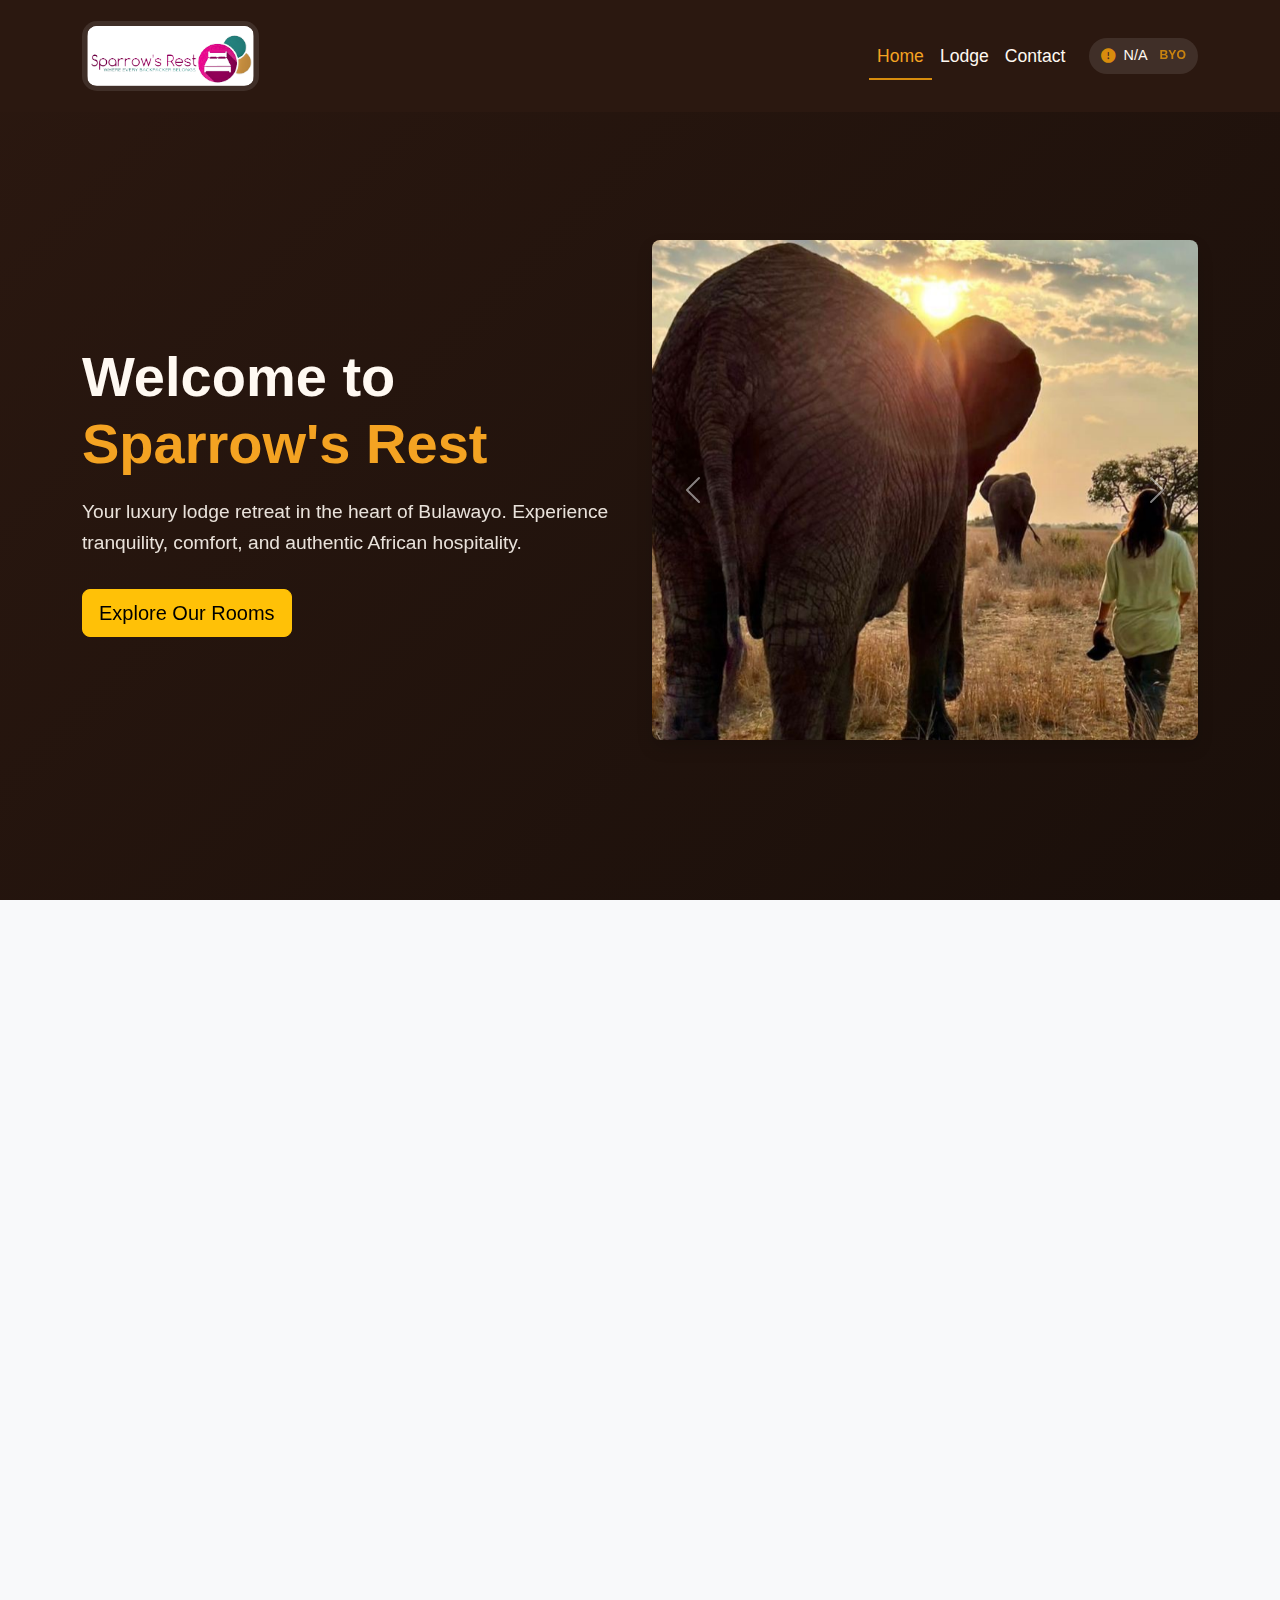
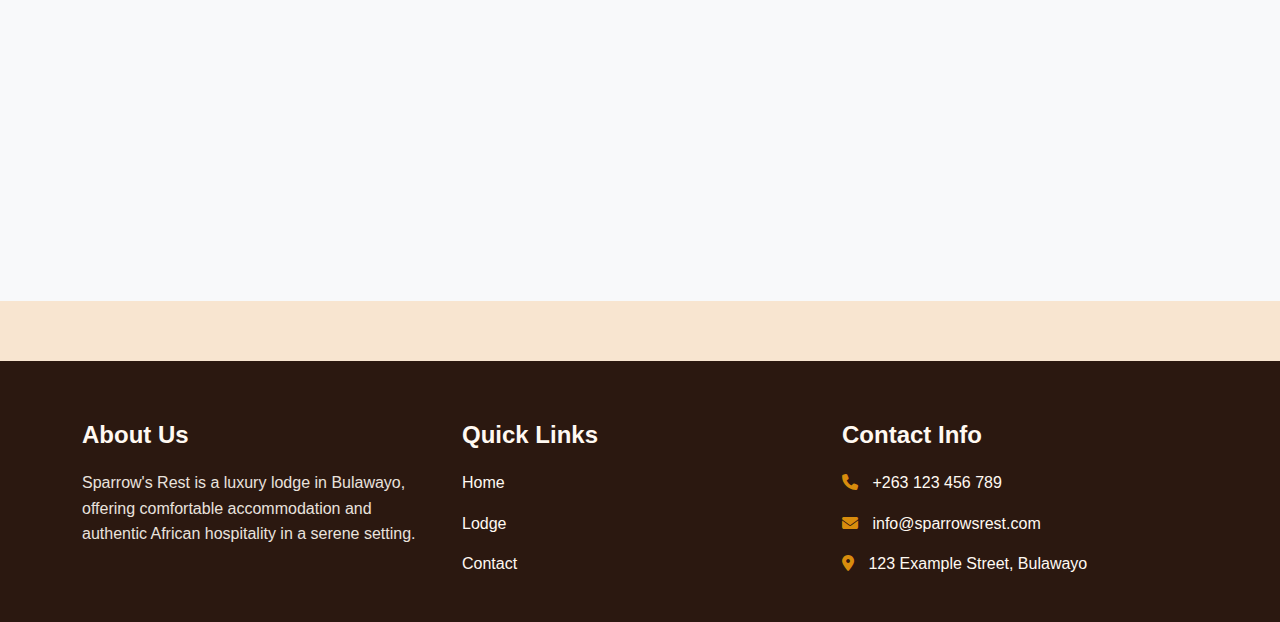
<file: index.html>
<!DOCTYPE html>
<html lang="en">
<head>
    <meta charset="UTF-8">
    <meta name="viewport" content="width=device-width, initial-scale=1.0">
    <meta http-equiv="X-UA-Compatible" content="IE=edge">
    <meta http-equiv="Content-Security-Policy" content="default-src 'self' https:; script-src 'self' https://cdn.jsdelivr.net https://unpkg.com https://cdnjs.cloudflare.com 'unsafe-inline'; style-src 'self' https://cdn.jsdelivr.net https://unpkg.com https://cdnjs.cloudflare.com 'unsafe-inline'; img-src 'self' data: https:; font-src 'self' https://cdnjs.cloudflare.com data:; connect-src 'self' https://api.openweathermap.org;">
    <meta http-equiv="X-Frame-Options" content="DENY">
    <meta http-equiv="X-Content-Type-Options" content="nosniff">
    <meta name="referrer" content="strict-origin-when-cross-origin">
    <title>Sparrow's Rest | Luxury Lodge Retreat</title>
    
    <!-- Bootstrap 5 CSS -->
    <link href="https://cdn.jsdelivr.net/npm/bootstrap@5.3.0/dist/css/bootstrap.min.css" rel="stylesheet">
    
    <!-- Font Awesome 6 -->
    <link href="https://cdnjs.cloudflare.com/ajax/libs/font-awesome/6.4.0/css/all.min.css" rel="stylesheet">
    
    <!-- AOS Animation Library -->
    <link href="https://unpkg.com/aos@2.3.1/dist/aos.css" rel="stylesheet">
    
    <!-- Custom CSS -->
    <link rel="stylesheet" href="styles.css">
</head>
<body>
    <!-- Navbar -->
    <nav class="navbar navbar-expand-lg navbar-dark fixed-top">
        <div class="container">
            <a class="navbar-brand" href="index.html">
                <img src="images/sparrows_rest.svg" alt="Sparrow's Rest Logo" class="logo">
            </a>
            
            <button class="navbar-toggler navbar-toggler-white" type="button" data-bs-toggle="collapse" data-bs-target="#navbarNav">
                <span class="navbar-toggler-icon"></span>
            </button>
            
            <div class="collapse navbar-collapse" id="navbarNav">
                <ul class="navbar-nav ms-auto">
                    <li class="nav-item">
                        <a class="nav-link active" href="./">Home</a>
                    </li>
                    <li class="nav-item">
                        <a class="nav-link" href="rooms.html">Lodge</a>
                    </li>
                    <li class="nav-item">
                        <a class="nav-link" href="contact.html">Contact</a>
                    </li>
                </ul>
                <div class="weather-widget ms-3">
                    <i class="fas fa-sun"></i>
                    <span id="temperature">Loading...</span>
                    <span class="city-code">BYO</span>
                </div>
            </div>
        </div>
    </nav>

    <!-- Hero Section -->
    <section id="home" class="hero">
        <div class="container h-100">
            <div class="row h-100 align-items-center">
                <div class="col-lg-6" data-aos="fade-right">
                    <h1>Welcome to <span class="highlight">Sparrow's Rest</span></h1>
                    <p class="lead">Your luxury lodge retreat in the heart of Bulawayo. Experience tranquility, comfort, and authentic African hospitality.</p>
                    <a href="rooms.html" class="btn btn-warning btn-lg">Explore Our Rooms</a>
                </div>
                <div class="col-lg-6" data-aos="fade-left">
                    <div id="heroCarousel" class="carousel slide carousel-fade" data-bs-ride="carousel">
                        <div class="carousel-inner rounded-3 shadow">
                            <div class="carousel-item active">
                                <img src="images/carousel_1.jpg" class="d-block w-100" alt="Sparrow's Rest Exterior">
                            </div>
                            <div class="carousel-item">
                                <img src="images/carousel_2.jpg" class="d-block w-100" alt="Garden View">
                            </div>
                            <div class="carousel-item">
                                <img src="images/carousel_3.jpg" class="d-block w-100" alt="Room Interior">
                            </div>
                        </div>
                        <button class="carousel-control-prev" type="button" data-bs-target="#heroCarousel" data-bs-slide="prev">
                            <span class="carousel-control-prev-icon"></span>
                        </button>
                        <button class="carousel-control-next" type="button" data-bs-target="#heroCarousel" data-bs-slide="next">
                            <span class="carousel-control-next-icon"></span>
                        </button>
                    </div>
                </div>
            </div>
        </div>
    </section>

    <!-- Attractions Section -->
    <section id="attractions" class="section-padding bg-light">
        <div class="container">
            <h2 class="text-center mb-5" data-aos="fade-up">Local Attractions & Activities</h2>
            <div class="row g-4">
                <div class="col-md-6 col-lg-4" data-aos="fade-up" data-aos-delay="100">
                    <div class="attraction-card">
                        <img src="images/khami.jpg" alt="Khami Ruins" class="img-fluid">
                        <div class="attraction-info">
                            <h3>Khami Ruins</h3>
                            <p>Explore this UNESCO World Heritage site featuring impressive stone structures and rich history.</p>
                            <div class="attraction-details">
                                <span class="distance"><i class="fas fa-map-marker-alt"></i> 22km away</span>
                                <span class="duration"><i class="fas fa-clock"></i> Half-day trip</span>
                            </div>
                        </div>
                    </div>
                </div>
                
                <div class="col-md-6 col-lg-4" data-aos="fade-up" data-aos-delay="200">
                    <div class="attraction-card">
                        <img src="images/matopo.jpg" alt="Matobo National Park" class="img-fluid">
                        <div class="attraction-info">
                            <h3>Matobo National Park</h3>
                            <p>Home to ancient rock art, diverse wildlife, and Cecil Rhodes' grave site with panoramic views.</p>
                            <div class="attraction-details">
                                <span class="distance"><i class="fas fa-map-marker-alt"></i> 35km away</span>
                                <span class="duration"><i class="fas fa-clock"></i> Full-day trip</span>
                            </div>
                        </div>
                    </div>
                </div>

                <div class="col-md-6 col-lg-4" data-aos="fade-up" data-aos-delay="300">
                    <div class="attraction-card">
                        <img src="images/museum.jpg" alt="Railway Museum" class="img-fluid">
                        <div class="attraction-info">
                            <h3>Railway Museum</h3>
                            <p>Discover Zimbabwe's railway heritage with vintage steam locomotives and historical exhibits.</p>
                            <div class="attraction-details">
                                <span class="distance"><i class="fas fa-map-marker-alt"></i> 3km away</span>
                                <span class="duration"><i class="fas fa-clock"></i> 2-3 hours</span>
                            </div>
                        </div>
                    </div>
                </div>
            </div>

            <!-- Activities Section -->
            <div class="activities-section mt-5">
                <h3 class="text-center mb-4" data-aos="fade-up">Available Activities</h3>
                <div class="row g-4">
                    <div class="col-md-4" data-aos="fade-up">
                        <div class="activity-item">
                            <i class="fas fa-hiking"></i>
                            <h4>Guided Nature Walks</h4>
                            <p>Explore local flora and fauna with our experienced guides</p>
                        </div>
                    </div>
                    <div class="col-md-4" data-aos="fade-up" data-aos-delay="100">
                        <div class="activity-item">
                            <i class="fas fa-camera"></i>
                            <h4>Photography Tours</h4>
                            <p>Capture the beauty of Matobo's landscapes and wildlife</p>
                        </div>
                    </div>
                    <div class="col-md-4" data-aos="fade-up" data-aos-delay="200">
                        <div class="activity-item">
                            <i class="fas fa-paint-brush"></i>
                            <h4>Cultural Workshops</h4>
                            <p>Learn about local crafts and traditional practices</p>
                        </div>
                    </div>
                </div>
            </div>
        </div>
    </section>

    <!-- Footer -->
    <footer class="footer">
        <div class="container">
            <div class="row">
                <div class="col-lg-4">
                    <h4>About Us</h4>
                    <p>Sparrow's Rest is a luxury lodge in Bulawayo, offering comfortable accommodation and authentic African hospitality in a serene setting.</p>
                </div>
                <div class="col-lg-4">
                    <h4>Quick Links</h4>
                    <ul class="footer-links">
                        <li><a href="index.html">Home</a></li>
                        <li><a href="rooms.html">Lodge</a></li>
                        <li><a href="contact.html">Contact</a></li>
                    </ul>
                </div>
                <div class="col-lg-4">
                    <h4>Contact Info</h4>
                    <ul class="footer-links">
                        <li><i class="fas fa-phone"></i> +263 123 456 789</li>
                        <li><i class="fas fa-envelope"></i> info@sparrowsrest.com</li>
                        <li><i class="fas fa-map-marker-alt"></i> 123 Example Street, Bulawayo</li>
                    </ul>
                </div>
            </div>
        </div>
    </footer>

    <!-- Back to Top Button -->
    <button id="backToTop" class="back-to-top">
        <i class="fas fa-arrow-up"></i>
    </button>

    <!-- Scripts -->
    <script src="https://cdn.jsdelivr.net/npm/bootstrap@5.3.0/dist/js/bootstrap.bundle.min.js"></script>
    <script src="https://unpkg.com/aos@2.3.1/dist/aos.js"></script>
    <script src="script.js"></script>
</body>
</html>
</file>
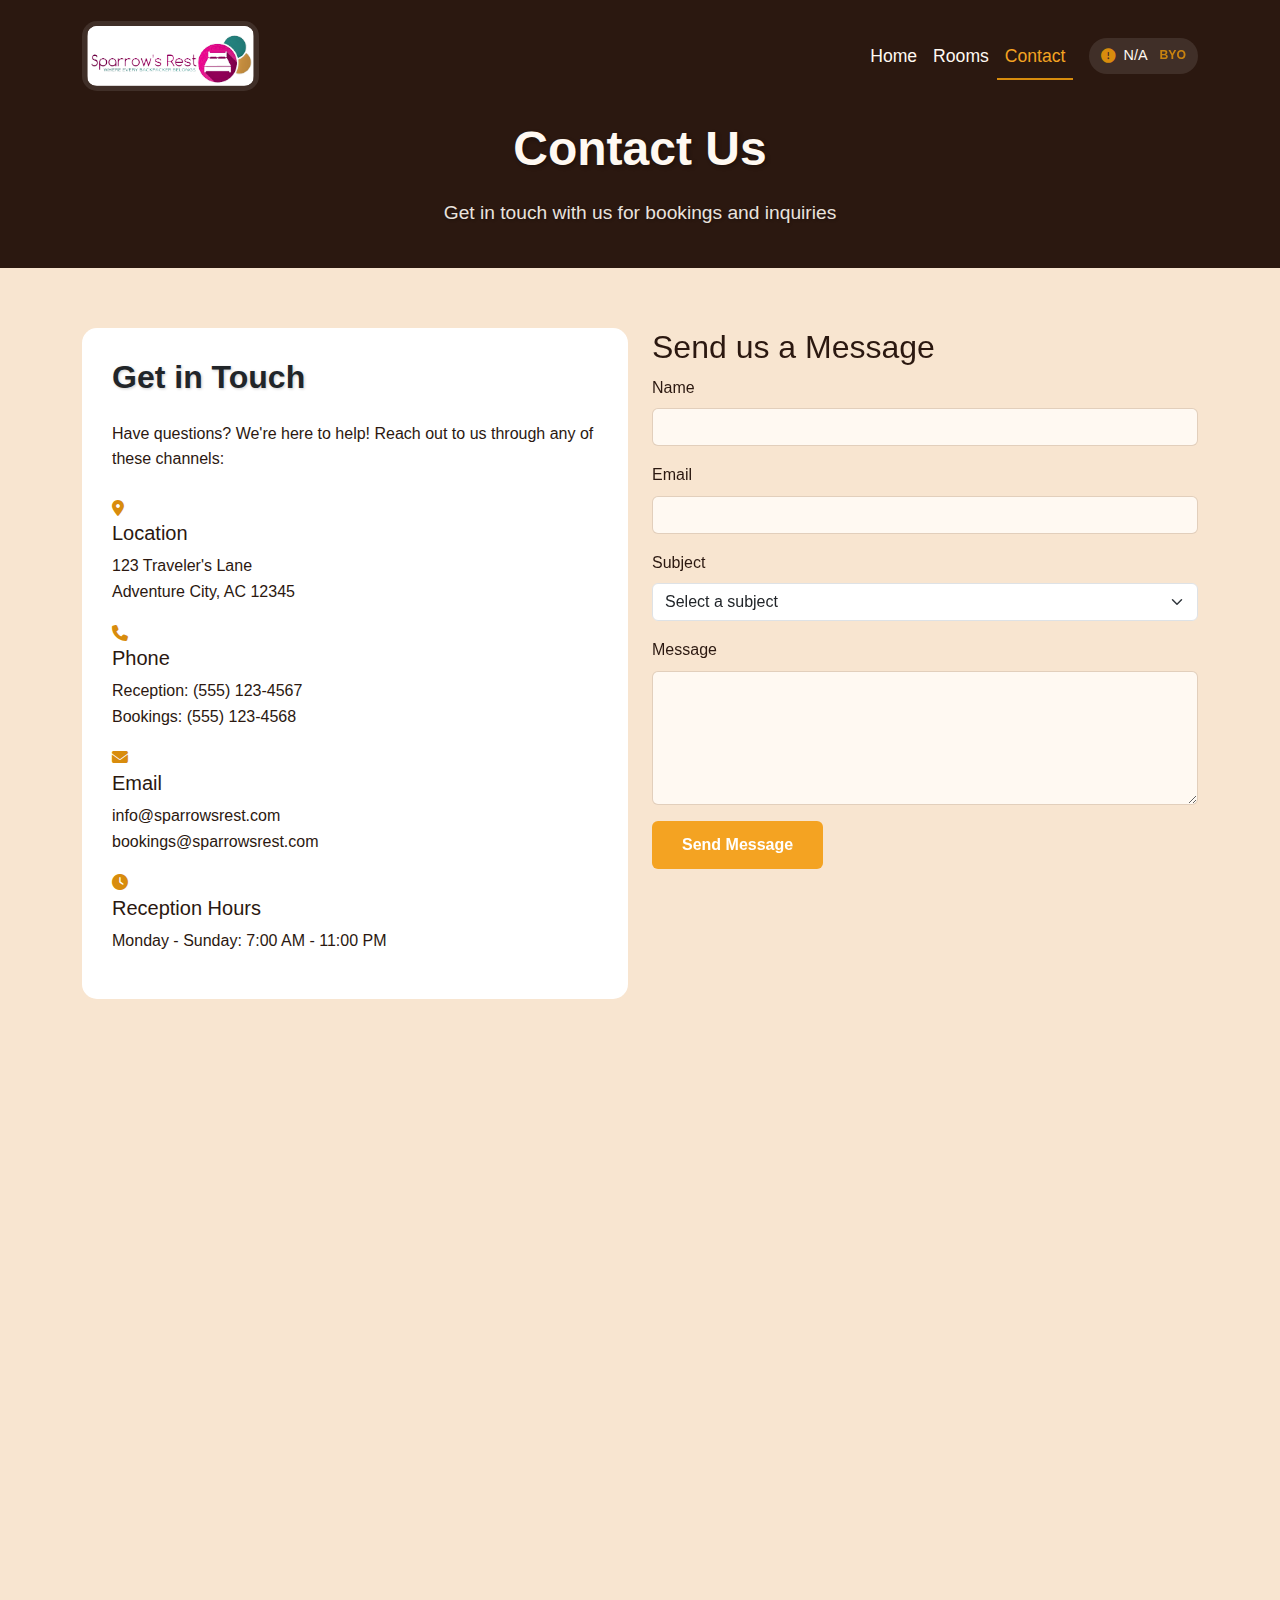
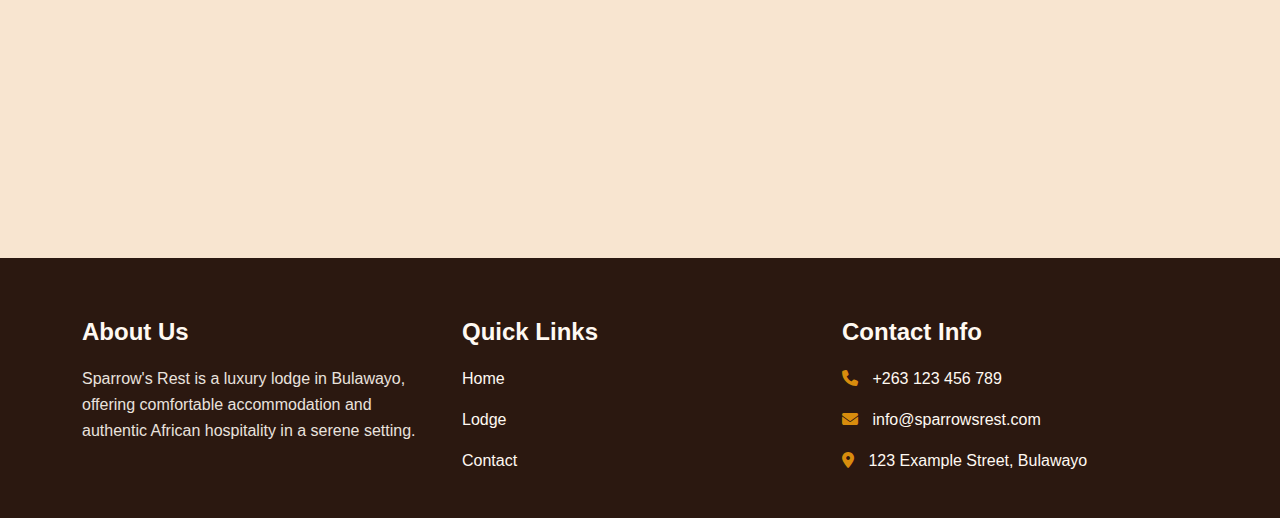
<file: contact.html>
<!DOCTYPE html>
<html lang="en">
<head>
    <meta charset="UTF-8">
    <meta name="viewport" content="width=device-width, initial-scale=1.0">
    <meta http-equiv="X-UA-Compatible" content="IE=edge">
    <meta http-equiv="Content-Security-Policy" content="default-src 'self' https:; script-src 'self' https://cdn.jsdelivr.net https://unpkg.com https://cdnjs.cloudflare.com 'unsafe-inline'; style-src 'self' https://cdn.jsdelivr.net https://unpkg.com https://cdnjs.cloudflare.com 'unsafe-inline'; img-src 'self' data: https:; font-src 'self' https://cdnjs.cloudflare.com data:; connect-src 'self' https://api.openweathermap.org;">
    <meta http-equiv="X-Frame-Options" content="DENY">
    <meta http-equiv="X-Content-Type-Options" content="nosniff">
    <meta name="referrer" content="strict-origin-when-cross-origin">
    <title>Contact Us | Sparrow's Rest</title>
    
    <!-- Bootstrap 5 CSS -->
    <link href="https://cdn.jsdelivr.net/npm/bootstrap@5.3.0/dist/css/bootstrap.min.css" rel="stylesheet">
    
    <!-- Font Awesome 6 -->
    <link href="https://cdnjs.cloudflare.com/ajax/libs/font-awesome/6.4.0/css/all.min.css" rel="stylesheet">
    
    <!-- AOS Animation Library -->
    <link href="https://unpkg.com/aos@2.3.1/dist/aos.css" rel="stylesheet">
    
    <!-- Custom CSS -->
    <link rel="stylesheet" href="styles.css">
</head>
<body>
    <!-- Navbar -->
    <nav class="navbar navbar-expand-lg navbar-dark fixed-top">
        <div class="container">
            <a class="navbar-brand" href="/">
                <img src="images/sparrows_rest.svg" alt="Sparrow's Rest Logo" class="logo">
            </a>
            
            <button class="navbar-toggler navbar-toggler-white" type="button" data-bs-toggle="collapse" data-bs-target="#navbarNav">
                <span class="navbar-toggler-icon"></span>
            </button>
            
            <div class="collapse navbar-collapse" id="navbarNav">
                <ul class="navbar-nav ms-auto">
                    <li class="nav-item">
                        <a class="nav-link" href="./">Home</a>
                    </li>
                    <li class="nav-item">
                        <a class="nav-link" href="rooms.html">Rooms</a>
                    </li>
                    <li class="nav-item">
                        <a class="nav-link active" href="contact.html">Contact</a>
                    </li>
                </ul>
                <div class="weather-widget ms-3">
                    <i class="fas fa-sun"></i>
                    <span id="temperature">Loading...</span>
                    <span class="city-code">BYO</span>
                </div>
            </div>
        </div>
    </nav>

    <!-- Header -->
    <header class="page-header">
        <div class="container">
            <h1 class="text-center">Contact Us</h1>
            <p class="text-center">Get in touch with us for bookings and inquiries</p>
        </div>
    </header>

    <!-- Contact Section -->
    <section class="section-padding">
        <div class="container">
            <div class="row">
                <!-- Contact Information -->
                <div class="col-md-6" data-aos="fade-up">
                    <div class="contact-info">
                        <h2 class="mb-4 text-dark">Get in Touch</h2>
                        <p class="mb-4">Have questions? We're here to help! Reach out to us through any of these channels:</p>
                        
                        <div class="contact-item">
                            <i class="fas fa-map-marker-alt"></i>
                            <div>
                                <h5>Location</h5>
                                <p>123 Traveler's Lane<br>Adventure City, AC 12345</p>
                            </div>
                        </div>
                        
                        <div class="contact-item">
                            <i class="fas fa-phone"></i>
                            <div>
                                <h5>Phone</h5>
                                <p>Reception: (555) 123-4567<br>Bookings: (555) 123-4568</p>
                            </div>
                        </div>
                        
                        <div class="contact-item">
                            <i class="fas fa-envelope"></i>
                            <div>
                                <h5>Email</h5>
                                <p>info@sparrowsrest.com<br>bookings@sparrowsrest.com</p>
                            </div>
                        </div>
                        
                        <div class="contact-item">
                            <i class="fas fa-clock"></i>
                            <div>
                                <h5>Reception Hours</h5>
                                <p>Monday - Sunday: 7:00 AM - 11:00 PM</p>
                            </div>
                        </div>
                    </div>
                </div>

                <!-- Contact Form -->
                <div class="col-md-6" data-aos="fade-up" data-aos-delay="100">
                    <div class="contact-form">
                        <h2>Send us a Message</h2>
                        <form id="contactForm">
                            <div class="mb-3">
                                <label for="name" class="form-label">Name</label>
                                <input type="text" class="form-control" id="name" required>
                            </div>
                            
                            <div class="mb-3">
                                <label for="email" class="form-label">Email</label>
                                <input type="email" class="form-control" id="email" required>
                            </div>
                            
                            <div class="mb-3">
                                <label for="subject" class="form-label">Subject</label>
                                <select class="form-select" id="subject" required>
                                    <option value="">Select a subject</option>
                                    <option value="booking">Booking Inquiry</option>
                                    <option value="general">General Question</option>
                                    <option value="feedback">Feedback</option>
                                    <option value="other">Other</option>
                                </select>
                            </div>
                            
                            <div class="mb-3">
                                <label for="message" class="form-label">Message</label>
                                <textarea class="form-control" id="message" rows="5" required></textarea>
                            </div>
                            
                            <button type="submit" class="btn btn-primary">Send Message</button>
                        </form>
                    </div>
                </div>
            </div>

            <!-- Map Section -->
            <div class="map-section mt-5" data-aos="fade-up">
                <h2 class="text-center mb-4">Find Us</h2>
                <div class="ratio ratio-16x9">
                    <iframe src="https://www.google.com/maps/embed?pb=!1m18!1m12!1m3!1d3151.835434509374!2d144.95373631531903!3d-37.817327679751734!2m3!1f0!2f0!3f0!3m2!1i1024!2i768!4f13.1!3m3!1m2!1s0x0%3A0x0!2zMzfCsDQ5JzAyLjQiUyAxNDTCsDU3JzEzLjQiRQ!5e0!3m2!1sen!2sau!4v1635134073898!5m2!1sen!2sau" 
                            style="border:0;" allowfullscreen="" loading="lazy"></iframe>
                </div>
            </div>
        </div>
    </section>

    <!-- Footer -->
    <footer class="footer">
        <div class="container">
            <div class="row">
                <div class="col-lg-4">
                    <h4>About Us</h4>
                    <p>Sparrow's Rest is a luxury lodge in Bulawayo, offering comfortable accommodation and authentic African hospitality in a serene setting.</p>
                </div>
                <div class="col-lg-4">
                    <h4>Quick Links</h4>
                    <ul class="footer-links">
                        <li><a href="index.html">Home</a></li>
                        <li><a href="rooms.html">Lodge</a></li>
                        <li><a href="contact.html">Contact</a></li>
                    </ul>
                </div>
                <div class="col-lg-4">
                    <h4>Contact Info</h4>
                    <ul class="footer-links">
                        <li><i class="fas fa-phone"></i> +263 123 456 789</li>
                        <li><i class="fas fa-envelope"></i> info@sparrowsrest.com</li>
                        <li><i class="fas fa-map-marker-alt"></i> 123 Example Street, Bulawayo</li>
                    </ul>
                </div>
            </div>
        </div>
    </footer>

    <!-- Back to Top Button -->
    <button id="backToTop" class="back-to-top">
        <i class="fas fa-arrow-up"></i>
    </button>

    <!-- Bootstrap JS -->
    <script src="https://cdn.jsdelivr.net/npm/bootstrap@5.3.0/dist/js/bootstrap.bundle.min.js"></script>
    
    <!-- AOS Animation JS -->
    <script src="https://unpkg.com/aos@2.3.1/dist/aos.js"></script>
    
    <!-- Custom JS -->
    <script src="script.js"></script>
</body>
</html>
</file>
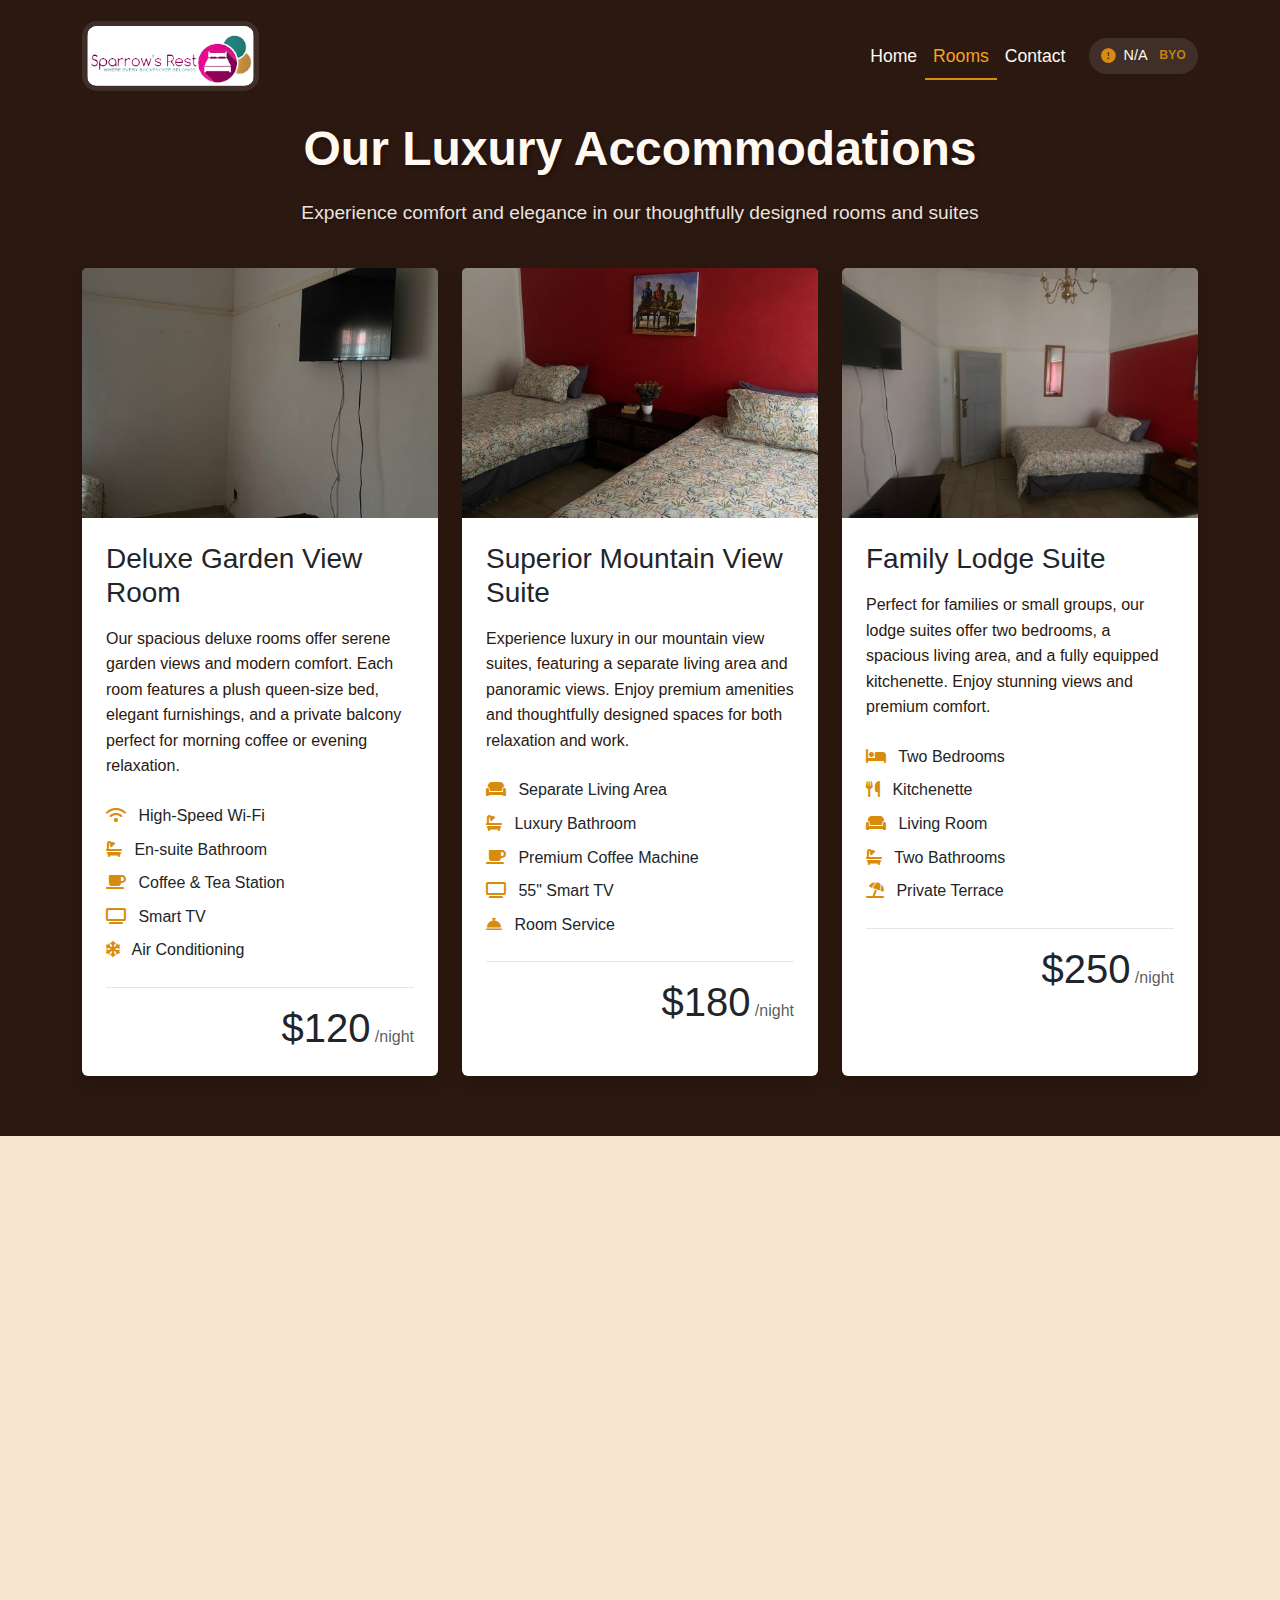
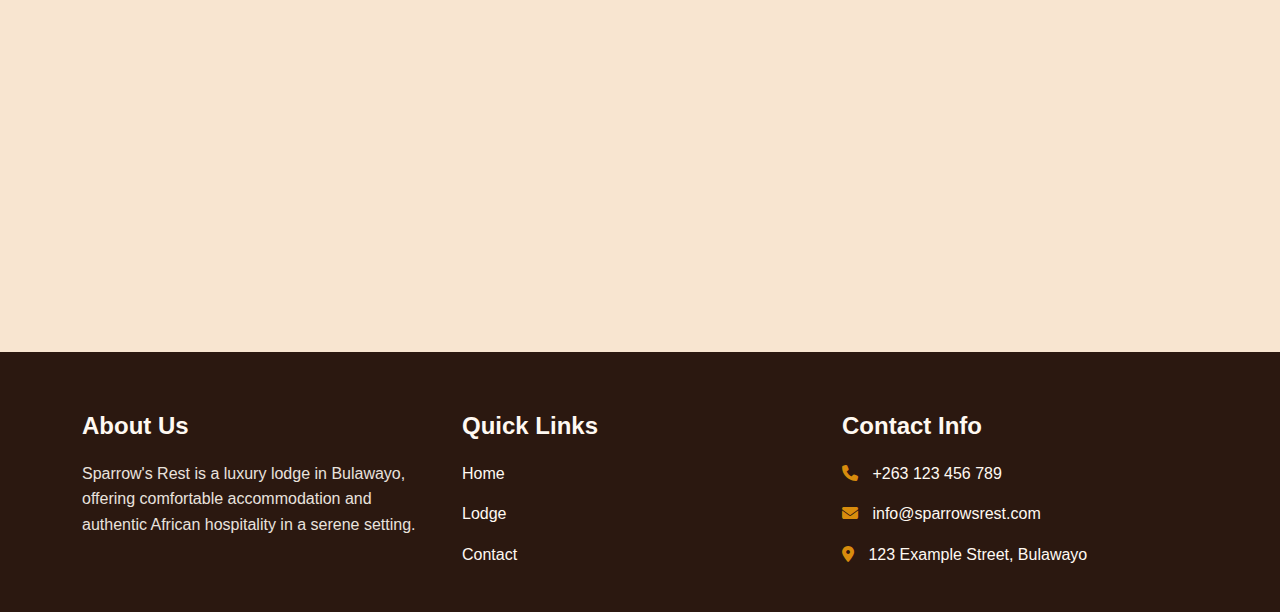
<file: rooms.html>
<!DOCTYPE html>
<html lang="en">
<head>
    <meta charset="UTF-8">
    <meta name="viewport" content="width=device-width, initial-scale=1.0">
    <meta http-equiv="X-UA-Compatible" content="IE=edge">
    <meta http-equiv="Content-Security-Policy" content="default-src 'self' https:; script-src 'self' https://cdn.jsdelivr.net https://unpkg.com https://cdnjs.cloudflare.com 'unsafe-inline'; style-src 'self' https://cdn.jsdelivr.net https://unpkg.com https://cdnjs.cloudflare.com 'unsafe-inline'; img-src 'self' data: https:; font-src 'self' https://cdnjs.cloudflare.com data:; connect-src 'self' https://api.openweathermap.org;">
    <meta http-equiv="X-Frame-Options" content="DENY">
    <meta http-equiv="X-Content-Type-Options" content="nosniff">
    <meta name="referrer" content="strict-origin-when-cross-origin">
    <title>Lodge | Sparrow's Rest</title>
    
    <!-- Bootstrap 5 CSS -->
    <link href="https://cdn.jsdelivr.net/npm/bootstrap@5.3.0/dist/css/bootstrap.min.css" rel="stylesheet">
    
    <!-- Font Awesome 6 -->
    <link href="https://cdnjs.cloudflare.com/ajax/libs/font-awesome/6.4.0/css/all.min.css" rel="stylesheet">
    
    <!-- AOS Animation Library -->
    <link href="https://unpkg.com/aos@2.3.1/dist/aos.css" rel="stylesheet">
    
    <!-- Custom CSS -->
    <link rel="stylesheet" href="styles.css">
</head>
<body>
    <!-- Navbar -->
    <nav class="navbar navbar-expand-lg fixed-top">
        <div class="container">
            <a class="navbar-brand" href="/">
                <img src="images/sparrows_rest.svg" alt="Sparrow's Rest Logo" class="logo">
            </a>
            
            <button class="navbar-toggler navbar-toggler-white" type="button" data-bs-toggle="collapse" data-bs-target="#navbarNav">
                <span class="navbar-toggler-icon"></span>
            </button>
            
            <div class="collapse navbar-collapse" id="navbarNav">
                <ul class="navbar-nav ms-auto">
                    <li class="nav-item">
                        <a class="nav-link" href="./">Home</a>
                    </li>
                    <li class="nav-item">
                        <a class="nav-link active" href="rooms.html">Rooms</a>
                    </li>
                    <li class="nav-item">
                        <a class="nav-link" href="contact.html">Contact</a>
                    </li>
                </ul>
                <div class="weather-widget ms-3">
                    <i class="fas fa-sun"></i>
                    <span id="temperature">Loading...</span>
                    <span class="city-code">BYO</span>
                </div>
            </div>
        </div>
    </nav>

    <!-- Header -->

   
    <section class="rooms-section">
        <header class="page-header">
            <div class="container">
                <h1>Our Luxury Accommodations</h1>
                <p>Experience comfort and elegance in our thoughtfully designed rooms and suites</p>
            </div>
        </header>
         <!-- Rooms Section -->
        <div class="container">
            <h2 class="text-center mb-5">Our Luxury Accommodations</h2>
            <div class="row g-4">
                <!-- Deluxe Garden View Room -->
                <div class="col-lg-4 col-md-6">
                    <div class="card h-100 shadow">
                        <img src="images/room-2.jpg" class="card-img-top" alt="Deluxe Garden View Room">
                        <div class="card-body p-4">
                            <h3 class="card-title mb-3">Deluxe Garden View Room</h3>
                            <p class="card-text mb-4">Our spacious deluxe rooms offer serene garden views and modern comfort. Each room features a plush queen-size bed, elegant furnishings, and a private balcony perfect for morning coffee or evening relaxation.</p>
                            <ul class="list-unstyled mb-4">
                                <li class="mb-2"><i class="fas fa-wifi me-2 text-secondary"></i> High-Speed Wi-Fi</li>
                                <li class="mb-2"><i class="fas fa-bath me-2 text-secondary"></i> En-suite Bathroom</li>
                                <li class="mb-2"><i class="fas fa-coffee me-2 text-secondary"></i> Coffee & Tea Station</li>
                                <li class="mb-2"><i class="fas fa-tv me-2 text-secondary"></i> Smart TV</li>
                                <li class="mb-2"><i class="fas fa-snowflake me-2 text-secondary"></i> Air Conditioning</li>
                            </ul>
                            <div class="price-tag">
                                <span class="display-6">$120</span>
                                <span class="text-muted">/night</span>
                            </div>
                        </div>
                    </div>
                </div>

                <!-- Superior Mountain View Suite -->
                <div class="col-lg-4 col-md-6">
                    <div class="card h-100 shadow">
                        <img src="images/room-3.jpg" class="card-img-top" alt="Superior Mountain View Suite">
                        <div class="card-body p-4">
                            <h3 class="card-title mb-3">Superior Mountain View Suite</h3>
                            <p class="card-text mb-4">Experience luxury in our mountain view suites, featuring a separate living area and panoramic views. Enjoy premium amenities and thoughtfully designed spaces for both relaxation and work.</p>
                            <ul class="list-unstyled mb-4">
                                <li class="mb-2"><i class="fas fa-couch me-2 text-secondary"></i> Separate Living Area</li>
                                <li class="mb-2"><i class="fas fa-bath me-2 text-secondary"></i> Luxury Bathroom</li>
                                <li class="mb-2"><i class="fas fa-coffee me-2 text-secondary"></i> Premium Coffee Machine</li>
                                <li class="mb-2"><i class="fas fa-tv me-2 text-secondary"></i> 55" Smart TV</li>
                                <li class="mb-2"><i class="fas fa-concierge-bell me-2 text-secondary"></i> Room Service</li>
                            </ul>
                            <div class="price-tag">
                                <span class="display-6">$180</span>
                                <span class="text-muted">/night</span>
                            </div>
                        </div>
                    </div>
                </div>

                <!-- Family Lodge Suite -->
                <div class="col-lg-4 col-md-6">
                    <div class="card h-100 shadow">
                        <img src="images/room-1.jpg" class="card-img-top" alt="Family Lodge Suite">
                        <div class="card-body p-4">
                            <h3 class="card-title mb-3">Family Lodge Suite</h3>
                            <p class="card-text mb-4">Perfect for families or small groups, our lodge suites offer two bedrooms, a spacious living area, and a fully equipped kitchenette. Enjoy stunning views and premium comfort.</p>
                            <ul class="list-unstyled mb-4">
                                <li class="mb-2"><i class="fas fa-bed me-2 text-secondary"></i> Two Bedrooms</li>
                                <li class="mb-2"><i class="fas fa-utensils me-2 text-secondary"></i> Kitchenette</li>
                                <li class="mb-2"><i class="fas fa-couch me-2 text-secondary"></i> Living Room</li>
                                <li class="mb-2"><i class="fas fa-bath me-2 text-secondary"></i> Two Bathrooms</li>
                                <li class="mb-2"><i class="fas fa-umbrella-beach me-2 text-secondary"></i> Private Terrace</li>
                            </ul>
                            <div class="price-tag">
                                <span class="display-6">$250</span>
                                <span class="text-muted">/night</span>
                            </div>
                        </div>
                    </div>
                </div>
            </div>
        </div>
    </section>

    <!-- Room Policies -->
    <div class="room-policies mt-5" data-aos="fade-up">
        <h2 class="text-center mb-4">Lodge Policies</h2>
        <div class="row">
            <div class="col-md-4">
                <h4>Check-in/Check-out</h4>
                <ul>
                    <li>Check-in: 2:00 PM - 8:00 PM</li>
                    <li>Check-out: 11:00 AM</li>
                    <li>Early check-in available upon request</li>
                    <li>Luggage storage available</li>
                </ul>
            </div>
            <div class="col-md-4">
                <h4>Services</h4>
                <ul>
                    <li>24-hour front desk</li>
                    <li>Room service: 7:00 AM - 9:00 PM</li>
                    <li>Daily housekeeping</li>
                    <li>Concierge services</li>
                </ul>
            </div>
            <div class="col-md-4">
                <h4>Amenities</h4>
                <ul>
                    <li>Complimentary breakfast</li>
                    <li>Restaurant & Bar</li>
                    <li>Spa services available</li>
                    <li>Free parking</li>
                </ul>
            </div>
        </div>
    </div>

    <!-- Lodge Features -->
    <div class="lodge-features mt-5" data-aos="fade-up">
        <h2 class="text-center mb-4">Lodge Features</h2>
        <div class="row">
            <div class="col-md-3">
                <div class="feature-card text-center">
                    <i class="fas fa-utensils mb-3"></i>
                    <h5>Fine Dining</h5>
                    <p>Experience local and international cuisine at our restaurant with panoramic views</p>
                </div>
            </div>
            <div class="col-md-3">
                <div class="feature-card text-center">
                    <i class="fas fa-spa mb-3"></i>
                    <h5>Wellness Center</h5>
                    <p>Rejuvenate with our spa treatments and massage services</p>
                </div>
            </div>
            <div class="col-md-3">
                <div class="feature-card text-center">
                    <i class="fas fa-hiking mb-3"></i>
                    <h5>Nature Trails</h5>
                    <p>Explore our private hiking trails and scenic viewpoints</p>
                </div>
            </div>
            <div class="col-md-3">
                <div class="feature-card text-center">
                    <i class="fas fa-car mb-3"></i>
                    <h5>Tour Services</h5>
                    <p>Customized tours and transportation arrangements available</p>
                </div>
            </div>
        </div>
    </div>
    </section>

    <!-- Footer -->
    <footer class="footer">
        <div class="container">
            <div class="row">
                <div class="col-lg-4">
                    <h4>About Us</h4>
                    <p>Sparrow's Rest is a luxury lodge in Bulawayo, offering comfortable accommodation and authentic African hospitality in a serene setting.</p>
                </div>
                <div class="col-lg-4">
                    <h4>Quick Links</h4>
                    <ul class="footer-links">
                        <li><a href="index.html">Home</a></li>
                        <li><a href="rooms.html">Lodge</a></li>
                        <li><a href="contact.html">Contact</a></li>
                    </ul>
                </div>
                <div class="col-lg-4">
                    <h4>Contact Info</h4>
                    <ul class="footer-links">
                        <li><i class="fas fa-phone"></i> +263 123 456 789</li>
                        <li><i class="fas fa-envelope"></i> info@sparrowsrest.com</li>
                        <li><i class="fas fa-map-marker-alt"></i> 123 Example Street, Bulawayo</li>
                    </ul>
                </div>
            </div>
        </div>
    </footer>

    <!-- Back to Top Button -->
    <button id="backToTop" class="back-to-top">
        <i class="fas fa-arrow-up"></i>
    </button>

    <!-- Bootstrap JS -->
    <script src="https://cdn.jsdelivr.net/npm/bootstrap@5.3.0/dist/js/bootstrap.bundle.min.js"></script>
    
    <!-- AOS Animation JS -->
    <script src="https://unpkg.com/aos@2.3.1/dist/aos.js"></script>
    
    <!-- Custom JS -->
    <script src="script.js"></script>
</body>
</html>
</file>
<file: styles.css>
/* Variables */
:root {
    --primary-color: #2b1810;
    --primary-dark: #1a0f0a;
    --primary-light: #3d231b;
    --secondary-color: #d88c0d;
    --accent-color: #f4a322;
    --text-light: #fff9f2;
    --text-dark: #2b1810;
    --bg-light: #fff9f2;
    --bg-warm: #f8e5d0;
    --transition: all 0.3s ease;
    --background: #f8e5d0;
}

/* General Styles */
body {
    font-family: 'Segoe UI', Tahoma, Geneva, Verdana, sans-serif;
    color: var(--text-dark);
    line-height: 1.6;
    overflow-x: hidden;
    background-color: var(--background);
}

.section-padding {
    padding: 60px 0;
    margin: 0;
}

/* Navbar */
.navbar {
    background-color: var(--primary-color);
    padding: 1rem 0;
    box-shadow: none;
    border: none;
    transition: var(--transition);
}

.navbar.scrolled {
    background-color: var(--primary-color);
    box-shadow: 0 2px 10px rgba(0, 0, 0, 0.1);
}

.navbar-toggler-white {
    border-color: rgba(255, 255, 255, 0.5) !important;
}

.navbar-toggler-white .navbar-toggler-icon {
    filter: brightness(0) invert(1);
}

.navbar-toggler:focus {
    box-shadow: 0 0 0 0.2rem rgba(255, 255, 255, 0.25);
}

.navbar::after,
.navbar::before {
    display: none !important;
}

.navbar-nav {
    border: none !important;
}

.navbar-toggler {
    border: none;
    box-shadow: none !important;
}

.navbar-brand {
    color: var(--text-light) !important;
}

.navbar-brand img.logo {
    height: 70px;
    width: auto;
    border-radius: 15px;
    padding: 5px;
    background-color: rgba(255, 255, 255, 0.1);
}

.navbar-nav .nav-link {
    color: var(--text-light);
    transition: color 0.3s ease;
    position: relative;
}

.navbar-nav .nav-link:hover,
.navbar-nav .nav-link.active {
    color: var(--secondary-color);
}

.navbar-nav .nav-link.active::after {
    content: '';
    position: absolute;
    bottom: -2px;
    left: 0;
    width: 100%;
    height: 2px;
    background-color: var(--secondary-color);
    transform: scaleX(1);
    transition: transform 0.3s ease;
}

.navbar-nav .nav-link:not(.active)::after {
    content: '';
    position: absolute;
    bottom: -2px;
    left: 0;
    width: 100%;
    height: 2px;
    background-color: var(--secondary-color);
    transform: scaleX(0);
    transition: transform 0.3s ease;
}

.navbar-nav .nav-link:hover::after {
    transform: scaleX(1);
}

.nav-link {
    font-size: 1.1rem;
    font-weight: 500;
    transition: var(--transition);
}

.nav-link:hover,
.nav-link.active {
    color: var(--accent-color) !important;
}

.nav-link::after {
    content: '';
    position: absolute;
    bottom: -5px;
    left: 0;
    width: 0;
    height: 2px;
    background-color: var(--primary-color);
    transition: var(--transition);
}

.nav-link:hover::after,
.nav-link.active::after {
    width: 100%;
}

.weather-widget {
    background-color: var(--primary-light);
    padding: 5px 15px;
    border-radius: 20px;
    font-size: 0.9rem;
    color: var(--text-light);
}

.weather-widget {
    display: none;
    align-items: center;
    gap: 8px;
    padding: 6px 12px;
    background-color: rgba(255, 255, 255, 0.1);
    border-radius: 20px;
    color: var(--text-light);
}

.weather-widget i {
    color: var(--secondary-color);
}

.weather-widget #temperature {
    font-weight: 500;
}

.weather-widget .city-code {
    font-size: 0.85em;
    font-weight: 600;
    color: var(--secondary-color);
    padding-left: 4px;
    opacity: 0.9;
}

/* Hero Section */
.hero {
    height: 100vh;
    background: linear-gradient(135deg, var(--primary-color), var(--primary-dark));
    color: var(--text-light);
    padding-top: 80px;
}

.hero h1 {
    font-size: 3.5rem;
    font-weight: 700;
    margin-bottom: 20px;
}

.hero .highlight {
    color: var(--accent-color);
}

.hero .lead {
    font-size: 1.2rem;
    margin-bottom: 30px;
    color: var(--text-light);
    opacity: 0.9;
}

.carousel-item img {
    height: 500px;
    object-fit: cover;
}

/* Lodge Features */
.lodge-features .feature-card {
    padding: 30px;
    background: white;
    border-radius: 15px;
    height: 100%;
    transition: var(--transition);
    box-shadow: 0 3px 15px rgba(0, 0, 0, 0.08);
}

.lodge-features .feature-card:hover {
    transform: translateY(-5px);
    box-shadow: 0 5px 20px rgba(0, 0, 0, 0.15);
}

.lodge-features i {
    font-size: 2.5rem;
    color: var(--primary-color);
}

.lodge-features h5 {
    color: var(--secondary-color);
    margin-bottom: 15px;
    font-weight: 600;
}

.lodge-features p {
    color: #666;
    margin-bottom: 0;
}

/* Room Cards */
.price-tag {
    text-align: right;
    border-top: 1px solid rgba(0,0,0,0.1);
    padding-top: 1rem;
}

.card-img-top {
    height: 250px;
    object-fit: cover;
}

.card {
    border: none;
    transition: transform 0.3s ease;
}

.card:hover {
    transform: translateY(-5px);
}

.text-secondary {
    color: var(--secondary-color) !important;
}

/* Room Policies */
.room-policies {
    background: var(--light-gray);
    padding: 50px;
    border-radius: 15px;
}

.room-policies h4 {
    color: var(--secondary-color);
    margin-bottom: 20px;
    font-weight: 600;
}

.room-policies ul {
    list-style: none;
    padding: 0;
}

.room-policies li {
    margin-bottom: 12px;
    color: #666;
}

/* Attraction Cards */
.attraction-card {
    background: var(--text-light);
    border-radius: 15px;
    overflow: hidden;
    box-shadow: 0 3px 15px rgba(0, 0, 0, 0.1);
    height: 100%;
    transition: var(--transition);
}

.attraction-card:hover {
    transform: translateY(-5px);
    box-shadow: 0 5px 20px rgba(0, 0, 0, 0.15);
}

.attraction-info {
    padding: 25px;
    color: var(--text-dark);
}

.attraction-info h3 {
    color: var(--primary-color);
    margin-bottom: 15px;
    font-weight: 600;
}

.attraction-info p {
    color: var(--text-dark);
    margin-bottom: 20px;
}

.attraction-details {
    color: var(--secondary-color);
}

/* Activities Section */
.activity-item {
    background: var(--text-light);
    padding: 30px;
    border-radius: 15px;
    height: 100%;
    transition: var(--transition);
    box-shadow: 0 3px 15px rgba(0, 0, 0, 0.08);
}

.activity-item:hover {
    transform: translateY(-5px);
    box-shadow: 0 5px 20px rgba(0, 0, 0, 0.15);
}

.activity-item i {
    color: var(--secondary-color);
    font-size: 2.5rem;
    margin-bottom: 20px;
}

.activity-item h4 {
    color: var(--primary-color);
    margin-bottom: 15px;
    font-weight: 600;
}

.activity-item p {
    color: var(--text-dark);
}

/* Backpacker Perks */
.backpacker-perks .perk-card {
    padding: 25px;
    background: var(--light-gray);
    border-radius: 10px;
    height: 100%;
    transition: var(--transition);
}

.backpacker-perks .perk-card:hover {
    transform: translateY(-5px);
    box-shadow: 0 5px 15px rgba(0, 0, 0, 0.1);
}

.backpacker-perks i {
    font-size: 2.5rem;
    color: var(--primary-color);
}

.backpacker-perks h5 {
    color: var(--secondary-color);
    margin-bottom: 15px;
}

.backpacker-perks p {
    font-size: 0.9rem;
    margin-bottom: 0;
}

/* Contact Section */
.contact-info {
    background: white;
    padding: 30px;
    border-radius: 15px;
    height: 100%;
}

.contact-info h2,
.rooms-section h2 {
    color: var(--text-light);
    margin-bottom: 30px;
    font-weight: 600;
    text-shadow: 1px 1px 3px rgba(0, 0, 0, 0.2);
}

.contact-info h3,
.contact-info p,
.contact-form label,
.contact-details p {
    color: #2b1810;
}

.contact-info i {
    color: var(--secondary-color);
    width: 25px;
    margin-right: 10px;
}

.contact-details {
    background-color: var(--bg-light);
    padding: 30px;
    border-radius: 10px;
    margin-bottom: 30px;
    box-shadow: 0 3px 15px rgba(0, 0, 0, 0.1);
}

.contact-details p {
    margin-bottom: 15px;
    display: flex;
    align-items: center;
}

.contact-form .form-control {
    background-color: var(--bg-light);
    border: 1px solid rgba(43, 24, 16, 0.1);
    color: #2b1810;
}

.contact-form .form-control:focus {
    border-color: var(--secondary-color);
    box-shadow: 0 0 0 0.2rem rgba(216, 140, 13, 0.25);
}

.contact-form .form-control::placeholder {
    color: rgba(43, 24, 16, 0.6);
}

.contact-form .btn-primary {
    background-color: var(--accent-color);
    border: none;
    padding: 12px 30px;
    font-weight: 600;
    transition: var(--transition);
}

.contact-form .btn-primary:hover {
    background-color: var(--secondary-color);
    transform: translateY(-2px);
}

/* Page Headers */
.page-header {
    background-color: var(--primary-color);
    padding: 120px 0 40px;
    margin: 0;
    position: relative;
}

.page-header::after {
    display: none;
}

.page-header h1 {
    color: var(--text-light);
    font-size: 3rem;
    font-weight: 700;
    text-align: center;
    margin: 0;
    text-shadow: 2px 2px 4px rgba(0, 0, 0, 0.3);
}

.page-header p {
    color: var(--text-light);
    font-size: 1.2rem;
    text-align: center;
    margin: 20px 0 0;
    text-shadow: 1px 1px 3px rgba(0, 0, 0, 0.3);
    opacity: 0.9;
}

/* Rooms Section */
.rooms-section {
    background-color: var(--primary-color);
    padding: 0 0 60px;
    margin: 0;
}

.rooms-section h2 {
    display: none; /* Hide the duplicate heading */
}

/* Footer */
.footer {
    background-color: var(--primary-color);
    color: var(--text-light);
    padding: 60px 0 30px;
    margin-top: 60px;
}

.footer h4 {
    color: var(--text-light);
    margin-bottom: 20px;
    font-weight: 600;
}

.footer p {
    color: var(--text-light);
    opacity: 0.9;
}

.footer-links {
    list-style: none;
    padding: 0;
    margin: 0;
}

.footer-links li {
    margin-bottom: 15px;
}

.footer-links a {
    color: var(--text-light);
    text-decoration: none;
    transition: var(--transition);
    display: inline-block;
}

.footer-links a:hover {
    color: var(--secondary-color);
    transform: translateX(5px);
}

.footer-links i {
    margin-right: 10px;
    color: var(--secondary-color);
}

/* Back to Top Button */
.back-to-top {
    position: fixed;
    bottom: 20px;
    right: 20px;
    width: 40px;
    height: 40px;
    background-color: var(--secondary-color);
    color: #fff;
    text-align: center;
    line-height: 40px;
    border-radius: 50%;
    cursor: pointer;
    opacity: 0;
    visibility: hidden;
    z-index: 9999;
    transition: all 0.3s ease-in-out;
}

.back-to-top.show {
    opacity: 1;
    visibility: visible;
}

.back-to-top:hover {
    background-color: var(--accent-color);
    transform: translateY(-3px);
}

.back-to-top i {
    line-height: 40px;
    font-size: 18px;
}

/* Section Headers */
.section-title {
    color: var(--text-light);
    margin-bottom: 40px;
    font-size: 2.5rem;
    font-weight: 600;
    text-shadow: 2px 2px 4px rgba(0, 0, 0, 0.2);
    text-align: center;
}

/* Responsive Design */
@media (max-width: 991px) {
    .hero h1 {
        font-size: 2.5rem;
    }
    
    .carousel-item img {
        height: 400px;
    }
}

@media (max-width: 768px) {
    .section-padding {
        padding: 60px 0;
    }
    
    .hero {
        text-align: center;
    }
    
    .carousel-item img {
        height: 300px;
    }
}

/* Animation Classes */
.fade-up {
    opacity: 0;
    transform: translateY(20px);
    transition: var(--transition);
}

.fade-up.show {
    opacity: 1;
    transform: translateY(0);
}

p, .text-content {
    color: #2b1810;
    font-weight: 400;
}
</file>
